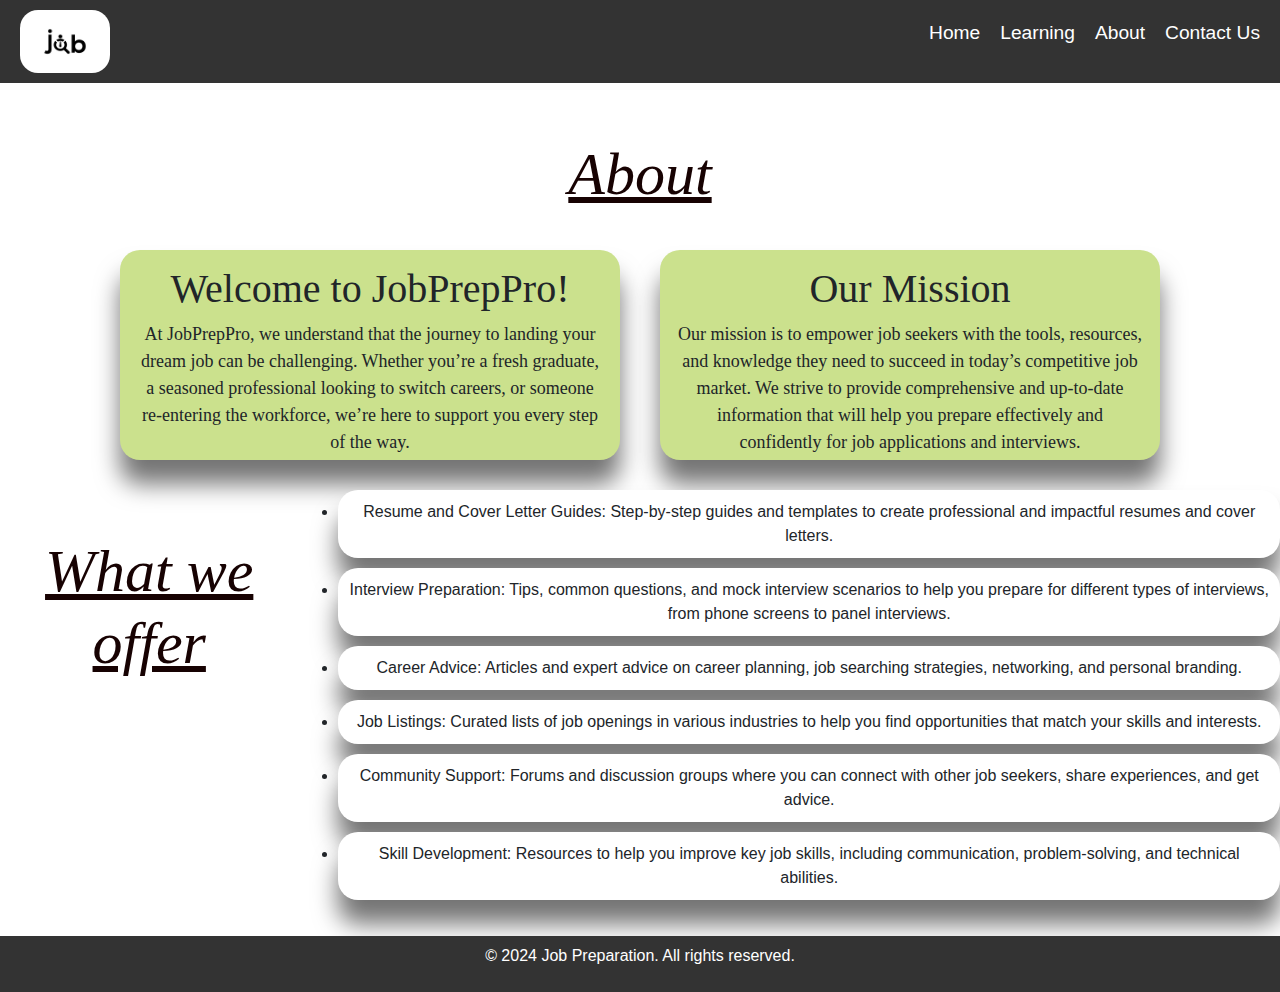
<file: landing_page/about.html>
<!DOCTYPE html>
<html lang="en">
<head>
  <meta charset="UTF-8">
  <meta name="viewport" content="width=device-width, initial-scale=1.0">
  <title>Job Preparation</title>
  <link rel="stylesheet" href="https://stackpath.bootstrapcdn.com/bootstrap/4.5.2/css/bootstrap.min.css" integrity="sha384-JcKb8q3iqJ61gNV9KGb8thSsNjpSL0n8PARn9HuZOnIxN0hoP+VmmDGMN5t9UJ0Z" crossorigin="anonymous">
  <script src="https://code.jquery.com/jquery-3.5.1.slim.min.js" integrity="sha384-DfXdz2htPH0lsSSs5nCTpuj/zy4C+OGpamoFVy38MVBnE+IbbVYUew+OrCXaRkfj" crossorigin="anonymous"></script>
  <script src="https://cdn.jsdelivr.net/npm/popper.js@1.16.1/dist/umd/popper.min.js" integrity="sha384-9/reFTGAW83EW2RDu2S0VKaIzap3H66lZH81PoYlFhbGU+6BZp6G7niu735Sk7lN" crossorigin="anonymous"></script>
  <script src="https://stackpath.bootstrapcdn.com/bootstrap/4.5.2/js/bootstrap.min.js" integrity="sha384-B4gt1jrGC7Jh4AgTPSdUtOBvfO8shuf57BaghqFfPlYxofvL8/KUEfYiJOMMV+rV" crossorigin="anonymous"></script>
  <link href="https://fonts.googleapis.com/css?family=Poppins:300,400,500,600&display=swap" rel="stylesheet" />
  <link rel="stylesheet" href="about.css" />
  <script src="Learning.js"></script>
  <nav class="navbar">
    <div class="logo"><a href="home.html"><img src="images/Jobo_logo.jpg" class="logo-eye" alt="Logo"></a></div>
    <ul class="nav-links">
      <li><a href="home.html">Home</a></li>
      <li class="dropdown">
        <a href="Learning.html">Learning</a>
        <ul class="dropdown-content">
          <li class="dropdown-submenu"><a href="Learning.html">Aptitude round</a></li>
          <li class="dropdown-submenu"><a href="Learning.html">Portfolio</a></li>
          <li class="dropdown-submenu"><a href="Learning.html">Resume building</a></li>
          <li class="dropdown-submenu"><a href="Learning.html">Internship</a></li>
        </ul>
      </li>
      <li><a href="about.html">About</a></li>
      <li><a href="contact.html">Contact Us</a></li>
    </ul>
  </nav>
</head>
<body>

    <h1 class="provide-head"><i>About</i></h1>

    <div class="d-flex flex-row justify-content-center ">   
        <div class="provide-box1 ">
            <h1 class="about-head">Welcome to JobPrepPro!</h1>
            <p class="about-para">
                
                At JobPrepPro, we understand that the journey to landing your dream job can be challenging.
                Whether you’re a fresh graduate, a seasoned professional looking to switch careers, 
                or someone re-entering the workforce, 
                we’re here to support you every step of the way.
            </p>
        </div>
        <div class="provide-box1 indiabixa">
            <h1 class="about-head">Our Mission</h1>
            <p class="about-para">
            Our mission is to empower job seekers with the tools, resources,
            and knowledge they need to succeed in today’s competitive job market.
            We strive to provide comprehensive and up-to-date information that will 
            help you prepare effectively and confidently for job applications and interviews.
            </p>
            
            
        </div>
        
    </div>

    <div class="d-flex flex-row justify-content-center ">   
        <h1 class="provide-head"><i>What we offer</i></h1>
        <ul >
            <li class=" provide-box">
                Resume and Cover Letter Guides: Step-by-step guides and templates to create professional and impactful resumes and cover letters.
            </li>
            <li class=" provide-box">
                Interview Preparation: Tips, common questions, and mock interview scenarios to help you prepare for different types of interviews, from phone screens to panel interviews.
            </li>
            <li class=" provide-box">
                Career Advice: Articles and expert advice on career planning, job searching strategies, networking, and personal branding.
            </li>
            <li class=" provide-box">
                Job Listings: Curated lists of job openings in various industries to help you find opportunities that match your skills and interests.
            </li>
            <li class=" provide-box">
                Community Support: Forums and discussion groups where you can connect with other job seekers, share experiences, and get advice.
            </li>
            <li class=" provide-box">
                Skill Development: Resources to help you improve key job skills, including communication, problem-solving, and technical abilities.
            </li>
        </ul>
        
    </div>




    <footer class="footer">
        <div class="container">
          <p>&copy; 2024 Job Preparation. All rights reserved.</p>
        </div>
    </footer>
</body>
</html>
</file>
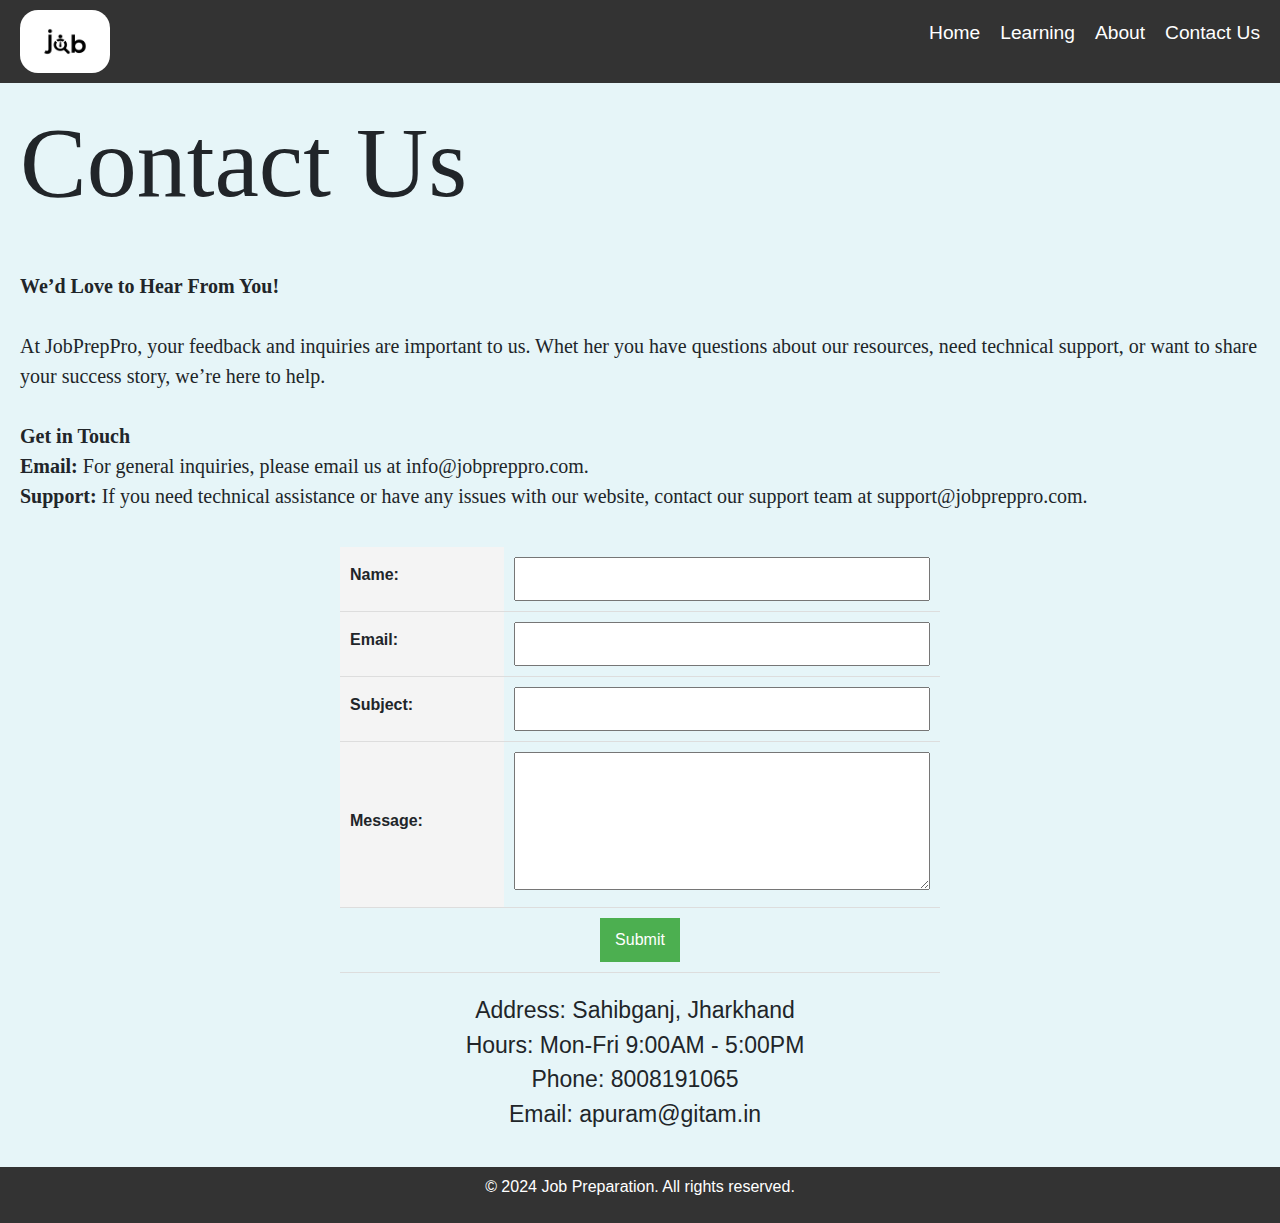
<file: landing_page/contact.html>
<!DOCTYPE html>
<html lang="en">
<head>
  <meta charset="UTF-8">
  <meta name="viewport" content="width=device-width, initial-scale=1.0">
  <title>Job Preparation</title>
  <link rel="stylesheet" href="https://stackpath.bootstrapcdn.com/bootstrap/4.5.2/css/bootstrap.min.css" integrity="sha384-JcKb8q3iqJ61gNV9KGb8thSsNjpSL0n8PARn9HuZOnIxN0hoP+VmmDGMN5t9UJ0Z" crossorigin="anonymous">
  <script src="https://code.jquery.com/jquery-3.5.1.slim.min.js" integrity="sha384-DfXdz2htPH0lsSSs5nCTpuj/zy4C+OGpamoFVy38MVBnE+IbbVYUew+OrCXaRkfj" crossorigin="anonymous"></script>
  <script src="https://cdn.jsdelivr.net/npm/popper.js@1.16.1/dist/umd/popper.min.js" integrity="sha384-9/reFTGAW83EW2RDu2S0VKaIzap3H66lZH81PoYlFhbGU+6BZp6G7niu735Sk7lN" crossorigin="anonymous"></script>
  <script src="https://stackpath.bootstrapcdn.com/bootstrap/4.5.2/js/bootstrap.min.js" integrity="sha384-B4gt1jrGC7Jh4AgTPSdUtOBvfO8shuf57BaghqFfPlYxofvL8/KUEfYiJOMMV+rV" crossorigin="anonymous"></script>
  <link href="https://fonts.googleapis.com/css?family=Poppins:300,400,500,600&display=swap" rel="stylesheet" />
  <link rel="stylesheet" href="https://cdnjs.cloudflare.com/ajax/libs/font-awesome/6.5.2/css/all.min.css" integrity="sha512-SnH5WK+bZxgPHs44uWIX+LLJAJ9/2PkPKZ5QiAj6Ta86w+fsb2TkcmfRyVX3pBnMFcV7oQPJkl9QevSCWr3W6A==" crossorigin="anonymous" referrerpolicy="no-referrer" />
  <link rel="stylesheet" href="contact.css" />
  <script src=""></script>

  <nav class="navbar">
    <div class="logo"><a href="home.html"><img src="images/Jobo_logo.jpg" class="logo-eye" alt="Logo"></a></div>
    <ul class="nav-links">
      <li><a href="home.html">Home</a></li>
      <li class="dropdown">
        <a href="Learning.html">Learning</a>
        <ul class="dropdown-content">
          <li class="dropdown-submenu"><a href="Learning.html">Aptitude round</a></li>
          <li class="dropdown-submenu"><a href="Learning.html">Portfolio</a></li>
          <li class="dropdown-submenu"><a href="Learning.html">Resume building</a></li>
          <li class="dropdown-submenu"><a href="Learning.html">Internship</a></li>
        </ul>
      </li>
      <li><a href="about.html">About</a></li>
      <li><a href="contact.html">Contact Us</a></li>
    </ul>
  </nav>
</head>
<body>

  <h1 class="contact">Contact Us</h1>

  <p class="contact-para">
    <b>We’d Love to Hear From You!<br></b>
    <br>
    

At JobPrepPro, your feedback and inquiries are important to us. Whet her you have questions about our resources, need technical support, or want to share your success story, we’re here to help.<br>
<br>
<b>Get in Touch</b>
<br>
<b>Email: </b>For general inquiries, please email us at info@jobpreppro.com.<br>

<b>Support: </b>If you need technical assistance or have any issues with our website, contact our support team at support@jobpreppro.com.<br>
  </p>
  
  <div>
    <form action="your_form_handler_url" method="post">
      <table>
          <tr>
              <th><label for="name">Name:</label></th>
              <td><input type="text" id="name" name="name" required></td>
          </tr>
          <tr>
              <th><label for="email">Email:</label></th>
              <td><input type="email" id="email" name="email" required></td>
          </tr>
          <tr>
              <th><label for="subject">Subject:</label></th>
              <td><input type="text" id="subject" name="subject" required></td>
          </tr>
          <tr>
              <th><label for="message">Message:</label></th>
              <td><textarea id="message" name="message" rows="5" required></textarea></td>
          </tr>
          <tr>
              <td colspan="2" style="text-align: center;border-radius: 10px;"><input type="submit" value="Submit"></td>
          </tr>
      </table>
  </form>
  </div>
  
  <div class="d-flex flex-row justify-content-center  icons">
    <p class="Address">
      Address: Sahibganj, Jharkhand<br>
      Hours: Mon-Fri 9:00AM - 5:00PM<br>
      Phone: 8008191065<br>
      Email: apuram@gitam.in<br>
    </p>
    <i class="fa-brands fa-instagram"></i> 
    <i class="fa-brands fa-facebook"></i>
    <i class="fa-brands fa-twitter"></i>

  </div>

    <footer class="footer">
        <div class="container">
            <p>&copy; 2024 Job Preparation. All rights reserved.</p>
        </div>
    </footer>
</body>
</html>
</file>
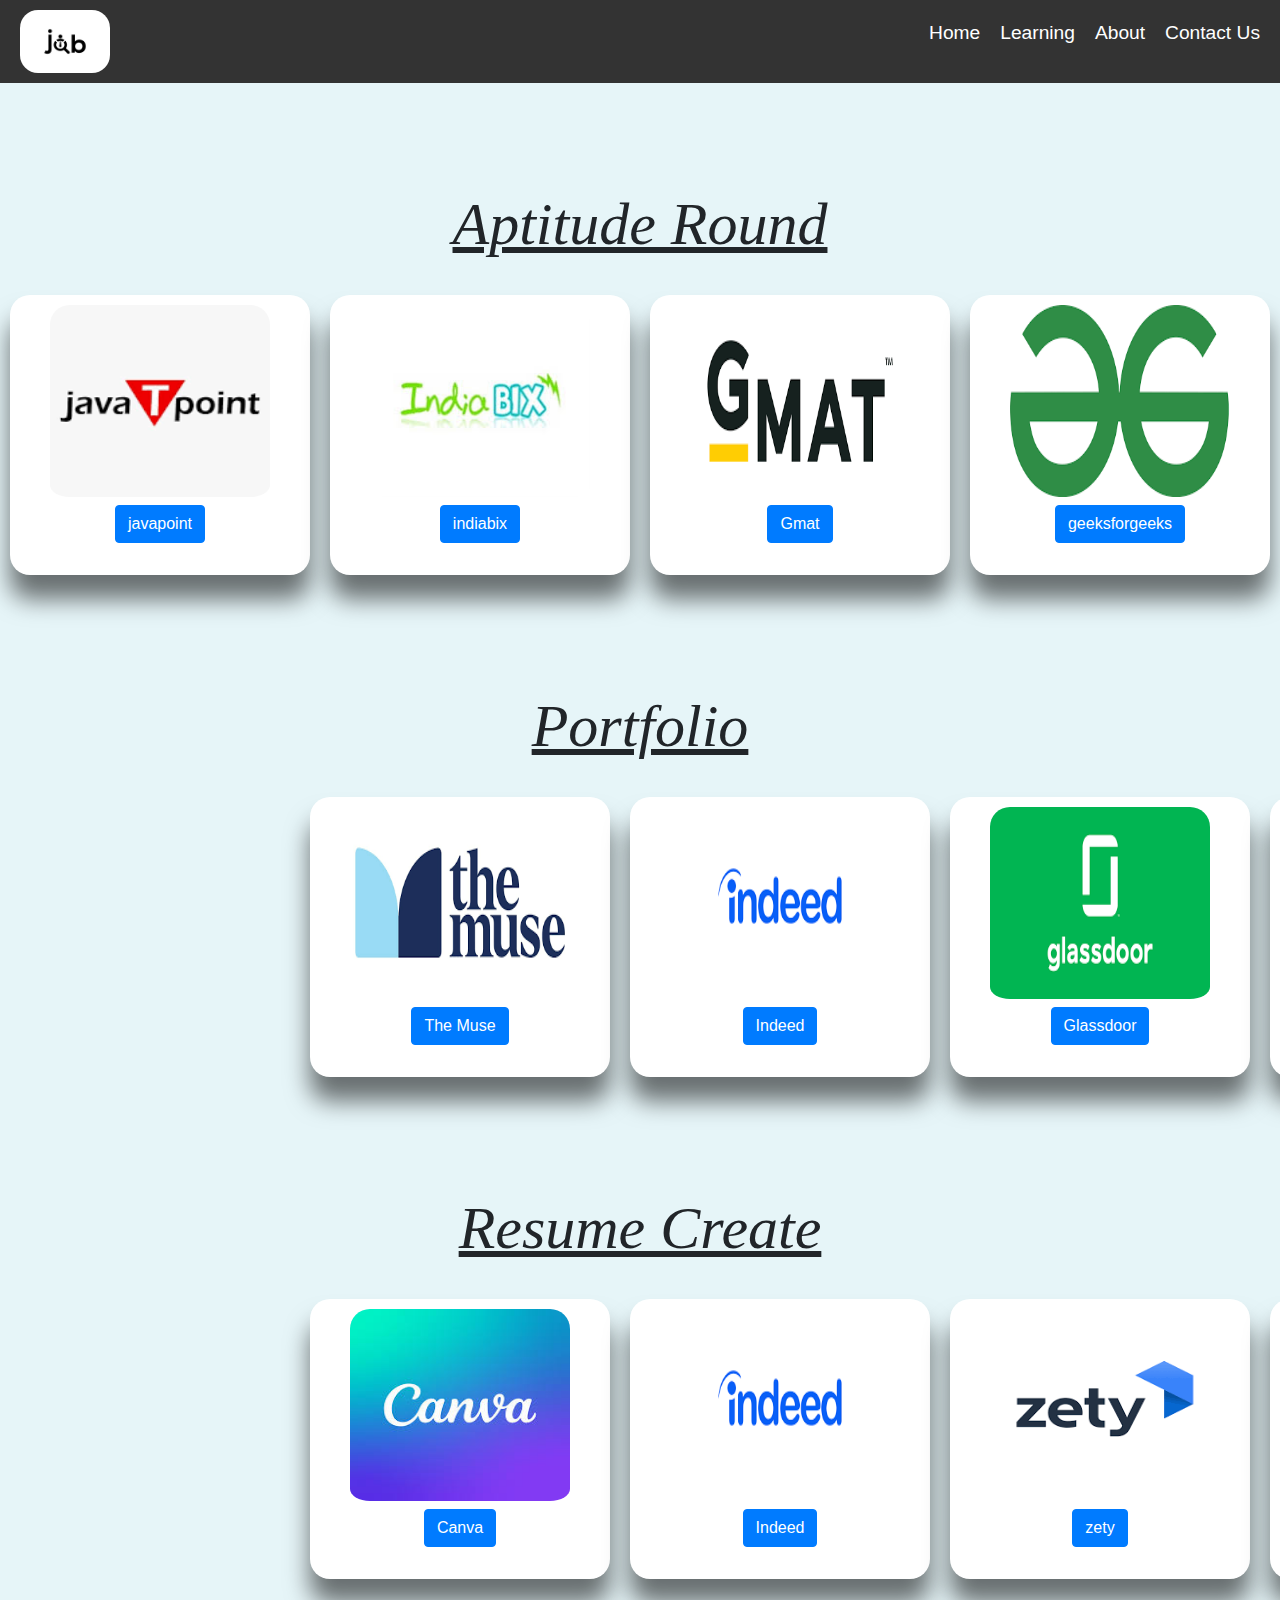
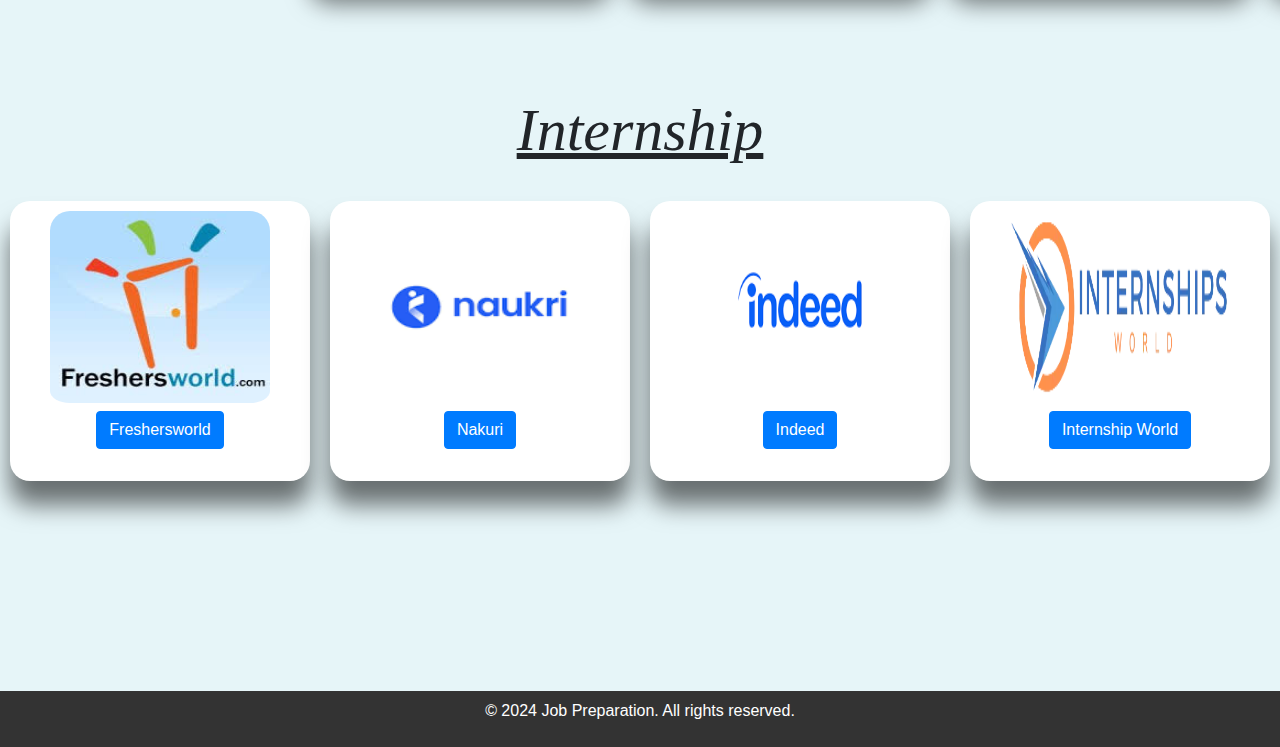
<file: landing_page/Learning.html>
<!DOCTYPE html>
<html lang="en">
<head>
  <meta charset="UTF-8">
  <meta name="viewport" content="width=device-width, initial-scale=1.0">
  <title>Job Preparation</title>
  <link rel="stylesheet" href="https://stackpath.bootstrapcdn.com/bootstrap/4.5.2/css/bootstrap.min.css" integrity="sha384-JcKb8q3iqJ61gNV9KGb8thSsNjpSL0n8PARn9HuZOnIxN0hoP+VmmDGMN5t9UJ0Z" crossorigin="anonymous">
  <script src="https://code.jquery.com/jquery-3.5.1.slim.min.js" integrity="sha384-DfXdz2htPH0lsSSs5nCTpuj/zy4C+OGpamoFVy38MVBnE+IbbVYUew+OrCXaRkfj" crossorigin="anonymous"></script>
  <script src="https://cdn.jsdelivr.net/npm/popper.js@1.16.1/dist/umd/popper.min.js" integrity="sha384-9/reFTGAW83EW2RDu2S0VKaIzap3H66lZH81PoYlFhbGU+6BZp6G7niu735Sk7lN" crossorigin="anonymous"></script>
  <script src="https://stackpath.bootstrapcdn.com/bootstrap/4.5.2/js/bootstrap.min.js" integrity="sha384-B4gt1jrGC7Jh4AgTPSdUtOBvfO8shuf57BaghqFfPlYxofvL8/KUEfYiJOMMV+rV" crossorigin="anonymous"></script>
  <link href="https://fonts.googleapis.com/css?family=Poppins:300,400,500,600&display=swap" rel="stylesheet" />
  <link rel="stylesheet" href="Learning.css" />
  <script src="Learning.js"></script>
  <nav class="navbar">
    <div class="logo"><a href="home.html"><img src="images/Jobo_logo.jpg" class="logo-eye" alt="Logo"></a></div>
    <ul class="nav-links">
      <li><a href="home.html">Home</a></li>
      <li class="dropdown">
        <a href="Learning.html">Learning</a>
        <ul class="dropdown-content">
          <li class="dropdown-submenu"><a href="Learning.html">Aptitude round</a></li>
          <li class="dropdown-submenu"><a href="Learning.html">Portfolio</a></li>
          <li class="dropdown-submenu"><a href="Learning.html">Resume building</a></li>
          <li class="dropdown-submenu"><a href="Learning.html">Internship</a></li>
        </ul>
      </li>
      <li><a href="about.html">About</a></li>
      <li><a href="contact.html">Contact Us</a></li>
    </ul>
  </nav>
</head>
<body>
    <h1 class="provide-head"><i>Aptitude Round</i></h1>

    <div class="d-flex flex-row justify-content-center ">   
        <div class="provide-box1 javapointa"><a href="https://www.javatpoint.com/aptitude/quantitative" target="_blank">
            <img src="images/javapoint.png" class="image"/><br>
            <button class="btn btn-primary">javapoint</button>
            </a>
        </div>
        <div class="provide-box1 indiabixa"><a href="https://www.indiabix.com/aptitude/questions-and-answers/" target="_blank">
            <img src="images/indiabix.jpg" class="image"/><br>
            <button class="btn btn-primary">indiabix</button>
            </a>
        </div>
        <div class="provide-box1 gmata"><a href="https://gmatclub.com/forum/" target="_blank">
            <img src="images/gmat.png" class="image"/><br>
            <button class="btn btn-primary">Gmat</button>
            </a>
        </div>
        <div class="provide-box1 geeksforgeeksa"><a href="https://www.geeksforgeeks.org/aptitude-questions-and-answers/" target="_blank">
            <img src="images/geeksforgeeks.png" class="image"/><br>
            <button class="btn btn-primary">geeksforgeeks</button>
            </a>
        </div>
    </div>

    <h1 class="provide-head"><i>Portfolio</i></h1>
    
    <div class="d-flex flex-row justify-content-center ">   
        <div class="provide-box themusep"><a href="https://www.themuse.com/advice/tell-me-about-yourself-interview-question-answer-examples" target="_blank">
            <img src="images/themuse.png" class="image"/><br>
            <button class="btn btn-primary">The Muse</button>
            </a>
        </div>
        <div class="provide-box indeedp"><a href="https://www.indeed.com/career-advice/interviewing/personal-interview-questions-and-answers" target="_blank">
            <img src="images/indeed.png" class="image"/><br>
            <button class="btn btn-primary">Indeed</button>
            </a>
        </div>
        <div class="provide-box glassdoorp"><a href="https://www.indeed.com/career-advice/interviewing/personal-interview-questions-and-answers" target="_blank">
            <img src="images/glassdoor.png" class="image"/><br>
            <button class="btn btn-primary">Glassdoor</button>
            </a>
        </div>
        <div class="provide-box topresumep"><a href="https://in.topresume.com/career-advice/13-of-the-smartest-questions-to-ask-a-hiring-manager" target="_blank">
            <img src="images/topresume.png" class="image"/><br>
            <button class="btn btn-primary">topresume</button>
            </a>
        </div>
    </div>

    <h1 class="provide-head"><i>Resume Create</i></h1>

    <div class="d-flex flex-row justify-content-center ">   
        <div class="provide-box canvar"><a href="https://resumegenius.com/reviews/canva-reviews" target="_blank">
            <img src="images/canva.jpg" class="image"/><br>
            <button class="btn btn-primary">Canva</button>
            </a>
        </div>
        <div class="provide-box indeedr"><a href="https://resumegenius.com/reviews/indeed-resume-review" target="_blank">
            <img src="images/indeed.png" class="image"/><br>
            <button class="btn btn-primary">Indeed</button>
            </a>
        </div>
        <div class="provide-box zetyr"><a href="https://zety.com/" target="_blank">
            <img src="images/zety.png" class="image"/><br>
            <button class="btn btn-primary">zety</button>
            </a>
        </div>
        <div class="provide-box livecareeri"><a href="https://resumegenius.com/reviews/livecareer-review" target="_blank">
            <img src="images/livecareer.png" class="image"/><br>
            <button class="btn btn-primary">livecareer</button>
            </a>
        </div>
      </div>


    <h1 class="provide-head"><i>Internship</i></h1>

    <div class="d-flex flex-row justify-content-center ">   
        <div class="provide-box1 freshersworldi"><a href="https://www.freshersworld.com/jobs/category/internship-job-vacancies" target="_blank">
            <img src="images/fresh world.jpg" class="image"/><br>
            <button class="btn btn-primary">Freshersworld</button>
            </a>
        </div>
        <div class="provide-box1 nakurii"><a href="https://www.naukri.com/internship-jobs" target="_blank">
            <img src="images/nakuri.png" class="image"/><br>
            <button class="btn btn-primary">Nakuri</button>
            </a>
        </div>
        <div class="provide-box1 indeedi"><a href="https://in.indeed.com/jobs?q=Internship&l=&from=searchOnDesktopSerp&vjk=8ec3fee8ec5ac169" target="_blank">
            <img src="images/indeed.png" class="image"/><br>
            <button class="btn btn-primary">Indeed</button>
            </a>
        </div>
        <div class="provide-box1 internshipworldi"><a href="https://internshipsworld.net/" target="_blank">
            <img src="images/Internships-World-Site-Logo.webp" class="image"/><br>
            <button class="btn btn-primary">Internship World</button>
            </a>
        </div>
    </div>



  


    <footer class="footer">
        <div class="container">
          <p>&copy; 2024 Job Preparation. All rights reserved.</p>
        </div>
      </footer>
    </body>
</html>
</file>
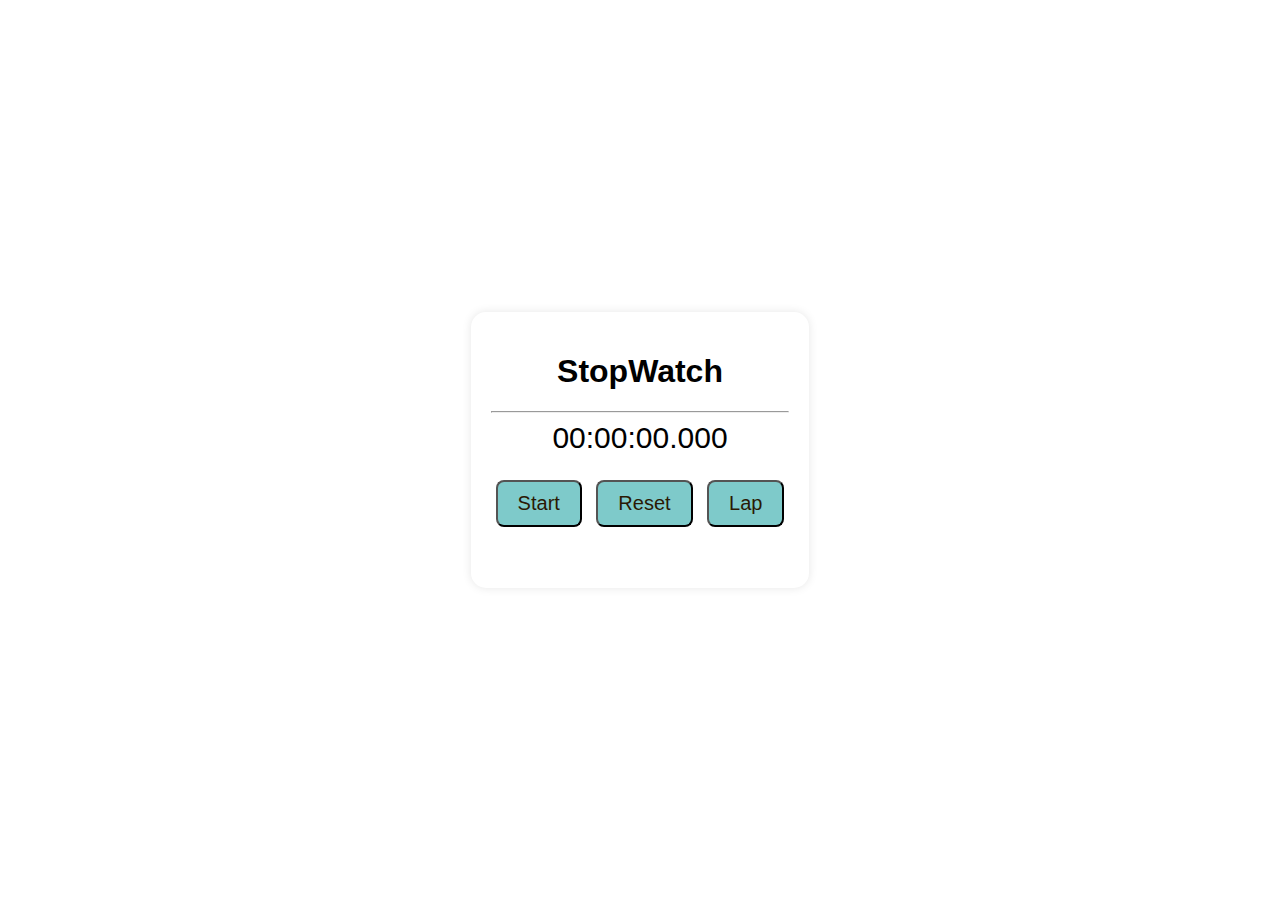
<file: task_stopwatch/stopwatch.html>
<!DOCTYPE html>
<html lang="en">
<head>
    <meta charset="UTF-8">
    <meta name="viewport" content="width=device-width, initial-scale=1.0">
    <title>Stopwatch</title>
    <link rel="stylesheet" href="stopwatch.css">
</head>
<body>
    <div class="stopwatch">
        <h1>StopWatch</h1>
        <hr/>
        <div id="display">00:00:00.000</div>
        <div class="buttons">
            <button id="startStop">Start</button>
            <button id="reset">Reset</button>
            <button id="lap">Lap</button>
        </div>
        <ul id="laps"></ul>
    </div>
    <script src="stopwatch.js"></script>
</body>
</html>
</file>
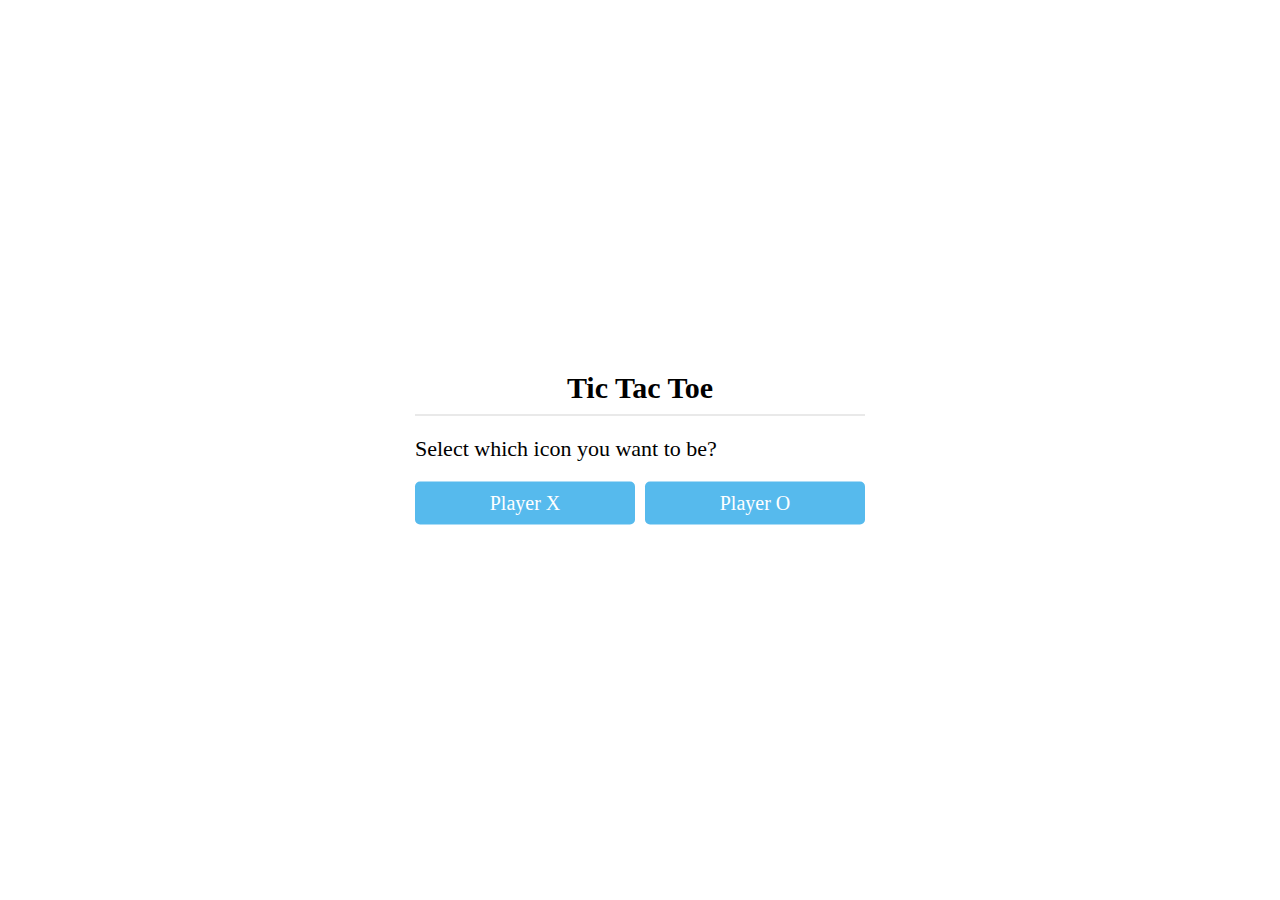
<file: task_tic_tac_toe/tic_ai.html>
<!DOCTYPE html>
<html lang="en">
<head>
    <meta charset="UTF-8">
    <title>Tic Tac Toe Game AI</title>
    
    <link rel="stylesheet" href="tic_ai.css">

    <link rel="icon" href="https://freepngimg.com/save/55655-gaming-download-hd-png/512x512" sizes="16x16" type="image/png">
    <link rel="stylesheet" href="https://cdnjs.cloudflare.com/ajax/libs/font-awesome/5.15.3/css/all.min.css"/>

</head>
<body>

    <div class="select-box">
        <header>Tic Tac Toe</header>
        <div class="content">
            <div class="title">Select which icon you want to be?</div>
            <div class="options">
                <button class="playerX">Player X</button>
                <button class="playerO">Player O</button>
            </div>
        </div>
    </div>

    <div class="play-board">
        <div class="details">
            <div class="players">
                <span class="Xturn">X's Turn</span>
                <span class="Oturn">O's Turn</span>
                <div class="slider"></div>
            </div>
        </div>
      
        <div class="play-area">
            <section>
                <span class="box1"></span>
                <span class="box2"></span>
                <span class="box3"></span>
            </section>
            <section>
                <span class="box4"></span>
                <span class="box5"></span>
                <span class="box6"></span>
            </section>
            <section>
                <span class="box7"></span>
                <span class="box8"></span>
                <span class="box9"></span>
            </section>
        </div>
    </div>

    <div class="result-box">
        <div class="won-text"></div>
        <div class="btn">
            <button style="margin:5px">Replay</button>
            <button style="margin:5px" onclick="window.location.href = 'tic_home.html';">Go Home</button>
        </div>
    </div>
    <script src="tic_ai.js"></script>
</body>
</html>
</file>
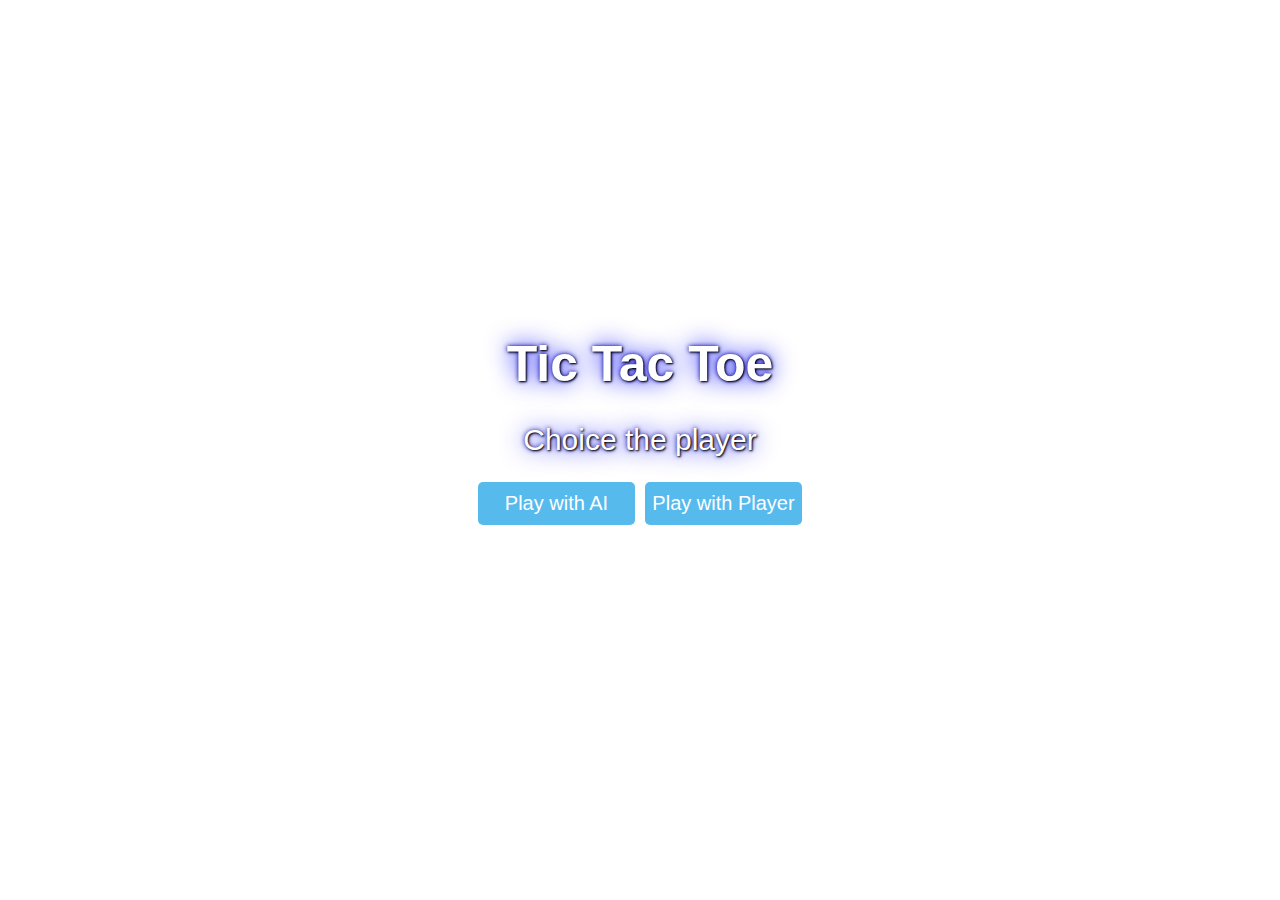
<file: task_tic_tac_toe/tic_home.html>
<!DOCTYPE html>
<html lang="en">
<head>
    <meta charset="UTF-8">
    <title>Tic Tac Toe Game</title>
    <style>
        *{
        margin: 0;
        padding: 0;
        box-sizing: border-box;
        font-family: 'Poppins', sans-serif;
        background-image: url("https://play-lh.googleusercontent.com/EUgRlCOH_jwtW39SaG7XeKq8pJsQfKkZB4MYED18npdsKeRZDmN9xVsSV3nbpoJGgIU=w526-h296-rw");
        background-size: cover;
        }
        
        .select-box{
        position: absolute;
        top: 50%;
        left: 50%;
        transform: translate(-50%, -50%);
        transition: all 0.3s ease;
        }
        .select-box{
        background: #ffff;
        padding: 20px 25px 25px;
        border-radius: 12px;
        height: 30%;
        width: 30%;
        animation: move 3s ;
        
        }

        .select-box header{
        font-size: 50px;
        font-weight: 600;
        padding-bottom: 10px;
        text-align: center;
        color: white;
        text-shadow: 1px 1px 2px black, 0 0 25px blue, 0 0 5px darkblue;
        background-color: #fff;
        border-radius: 9px;
        }
        .select-box .title{
        font-size: 30px;
        font-weight: 500;
        margin: 20px 0;
        text-align: center;
        border-radius: 9px;
        color: white;
        text-shadow: 1px 1px 2px black, 0 0 25px blue, 0 0 5px darkblue;
        }
        .select-box .options{
        display: flex;
        width: 100%;
        }
        .options button{
        width: 100%;
        font-size: 20px;
        font-weight: 500;
        padding: 10px 0;
        border: none;
        background: #56baed;
        border-radius: 5px;
        color: #fff;
        outline: none;
        cursor: pointer;
        transition: all 0.3s ease;
        }
        .options button:hover,
        .btn button:hover{
        transform: scale(0.96);
        }          

        @media (max-width:768px)
        {
        .body{
        background:#009688;
            } 
        }
        @keyframes move{
        100%{
            background-position-x: 1700px;
        }

        }


    </style>
    <script>
        let sections = document.querySelectorAll('section');
window.onscroll = () => {
    sections.forEach(sec => {
        let top = window.scrollY;
        let offset = sec.offsetTop - 100;
        let height = sec.offsetHeight;

        if (top >= offset && top < offset + height) {
            sec.classList.add('show-animate');
        } 
        else {
            sec.classList.remove('show-animate');
        }
    });
};
    </script>

</head>
<body>
    
        <div class="select-box">
            <header>Tic Tac Toe</header>
            <div class="content">
                <div class="title">Choice the player </div>
                <div class="options">
                    <button style="margin:5px" onclick="window.location.href = 'tic_ai.html';">Play with AI</button>                
                    <button style="margin:5px" onclick="window.location.href = 'tic_player.html';">Play with Player</button>
                </div>
            </div>
        </div>
    
    
</body>
</html>
</file>
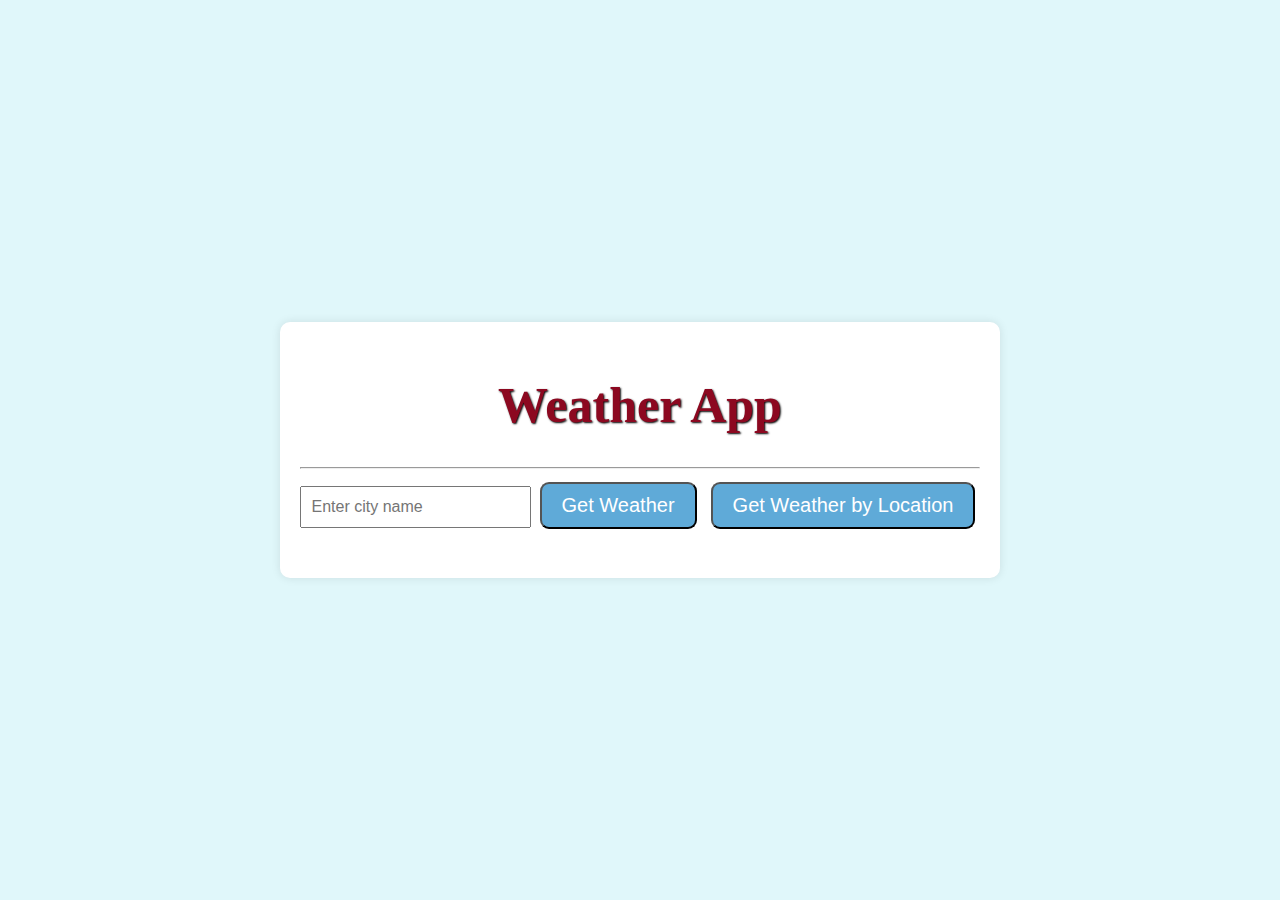
<file: Task_weather/weather.html>
<!DOCTYPE html>
<html lang="en">
<head>
    <meta charset="UTF-8">
    <meta name="viewport" content="width=device-width, initial-scale=1.0">
    <title>Weather App</title>
    <link rel="stylesheet" href="weather.css">
</head>
<body>
    <div class="weather-app">
        
        <h1>Weather App</h1>
        <hr/>
        <input type="text" id="cityInput" placeholder="Enter city name">
        <button id="getWeather">Get Weather</button>
        <button id="getLocationWeather">Get Weather by Location</button>
        <div id="weatherData">
            <h2 id="cityName"></h2>
            <p id="description"></p>
            <p id="temperature"></p>
            <p id="humidity"></p>
            <p id="windSpeed"></p>
        </div>
    </div>
    <script src="weather.js"></script>
</body>
</html>
</file>
<file: landing_page/about.css>
.navbar {
    display: flex;
    align-items: center;
    justify-content: space-between;
    background-color: #333;
    padding: 10px 20px;
    position: sticky;
    top: 0;
    z-index: 1000;
}

.logo {
    color: white;
    font-size: 1.5em;
    font-weight: bold;
}

.search-bar {
    flex: 1;
    display: flex;
    justify-content: center;
}

.search-bar input {
    width: 60%;
    padding: 5px;
    border: none;
    border-radius: 5px;
}

.nav-links {
    list-style: none;
    display: flex;
    gap: 20px;
}

.nav-links li {
    display: inline;
    position: relative;
}

.nav-links a {
    color: white;
    text-decoration: none;
    font-size: 1.2em;
    position: relative;
}

.nav-links a::after {
    content: '';
    display: block;
    width: 0;
    height: 2px;
    background: white;
    transition: width .3s;
    position: absolute;
    bottom: -5px;
    left: 0;
}

.nav-links a:hover::after {
    width: 100%;
}

.nav-links a:hover {
    color: #ddd;
    transition: color .3s;
}

.dropdown-content, .submenu-content {
    display: none;
    position: absolute;
    background-color: #444;
    box-shadow: 0 8px 16px rgba(0, 0, 0, 0.2);
    padding: 10px;
    list-style: none;
    z-index: 1;
}

.dropdown-content {
    top: 100%;
    left: 0;
}

.submenu-content {
    top: 0;
    left: 100%;
    margin-left: 10px;
}

.dropdown:hover .dropdown-content, .dropdown-submenu:hover .submenu-content {
    display: block;
}

.dropdown-content a, .submenu-content a {
    color: white;
    padding: 8px 12px;
    text-decoration: none;
    display: block;
}

.dropdown-content a:hover, .submenu-content a:hover {
    background-color: #555;
}

@media (max-width: 768px) {
    .search-bar input {
        width: 80%;
    }

    .nav-links {
        flex-direction: column;
        gap: 10px;
        background-color: #444;
        padding: 10px;
    }

    .dropdown-content, .submenu-content {
        position: static;
        box-shadow: none;
        padding: 0;
    }
}


@media (max-width: 768px) {
    .search-bar input {
        width: 80%;
    }

    .nav-links {
        flex-direction: column;
        gap: 10px;
        background-color: #444;
        padding: 10px;
    }
}

.logo-eye{
  height:7vh;
  width:7vw;
  border-radius: 18px;
  
  }


  .below-cont{
    background-color: antiquewhite;
    margin-top: 100px;
    padding:20px;
    font-family: Verdana ;
    padding-bottom: 50px;
}


body {
    position: relative;
    height: 100vh;
    margin: 0;
   
}

body::before {
    content: "";
    position: absolute;
    top: 0;
    left: 0;
    right: 0;
    bottom: 0;
    background: rgba(255, 255, 255, 0.5); /* Semi-transparent background color */
    background-image: url("https://images.unsplash.com/photo-1462826303086-329426d1aef5?q=80&w=2070&auto=format&fit=crop&ixlib=rb-4.0.3&ixid=M3wxMjA3fDB8MHxwaG90by1wYWdlfHx8fGVufDB8fHx8fA%3D%3D"); /* Background image */
    background-size: cover;
    background-blend-mode: overlay; /* Ensures the color is blended over the image */

    z-index: -1; /* Ensure the pseudo-element is behind the body content */
}

body > * {
    position: relative; /* Ensure body content is above the pseudo-element */
}


.provide-head{
    text-align: center;
    padding: 5px;
    margin: 15px;
    font-size: 60px;
    font-family: Source Sans Pro;
    text-decoration: underline;
    margin-top: 50px; 
    color:#170202;
}


.provide-box{   
    padding: 10px;
    background-color: #fff;
    text-align: center;
    margin-top: 10px;
    border-radius: 20px;
    font-family: Arial, "Helvetica Neue", Helvetica, sans-serif;
    transform: translateX(0%);
    transition: transform 1s ease-in-out;
    box-shadow: 0 1.5rem 1.5rem rgba(0, 0, 0, 0.55) !important;
}

.provide-box1{
    height: 210px;
    width: 500px;
    padding: 15px;
    background-color: #cbe18d;
    text-align: center;
    margin: 20px;
    border-radius: 20px;
    font-family: 'Times New Roman', Times, serif;
    font-size: large;
    transform: translateY(0%);
    transition: transform 1s ease-in-out;
    box-shadow: 0 1.5rem 1.5rem rgba(0, 0, 0, 0.55) !important;
}

.provide-box1:hover{
    transform: scale(1.1);
}

.provide-box:hover{
    transform: scale(1.2);
}












.footer {
    background-color: #333;
    color: #fff;
    text-align: center;
    padding: 8px 0;
    margin-top: 20px;
}
</file>
<file: landing_page/contact.css>
.navbar {
    display: flex;
    align-items: center;
    justify-content: space-between;
    background-color: #333;
    padding: 10px 20px;
    position: sticky;
    top: 0;
    z-index: 1000;
}

.logo {
    color: white;
    font-size: 1.5em;
    font-weight: bold;
}

.search-bar {
    flex: 1;
    display: flex;
    justify-content: center;
}

.search-bar input {
    width: 60%;
    padding: 5px;
    border: none;
    border-radius: 5px;
}

.nav-links {
    list-style: none;
    display: flex;
    gap: 20px;
}

.nav-links li {
    display: inline;
    position: relative;
}

.nav-links a {
    color: white;
    text-decoration: none;
    font-size: 1.2em;
    position: relative;
}

.nav-links a::after {
    content: '';
    display: block;
    width: 0;
    height: 2px;
    background: white;
    transition: width .3s;
    position: absolute;
    bottom: -5px;
    left: 0;
}

.nav-links a:hover::after {
    width: 100%;
}

.nav-links a:hover {
    color: #ddd;
    transition: color .3s;
}

.dropdown-content, .submenu-content {
    display: none;
    position: absolute;
    background-color: #444;
    box-shadow: 0 8px 16px rgba(0, 0, 0, 0.2);
    padding: 10px;
    list-style: none;
    z-index: 1;
}

.dropdown-content {
    top: 100%;
    left: 0;
}

.submenu-content {
    top: 0;
    left: 100%;
    margin-left: 10px;
}

.dropdown:hover .dropdown-content, .dropdown-submenu:hover .submenu-content {
    display: block;
}

.dropdown-content a, .submenu-content a {
    color: white;
    padding: 8px 12px;
    text-decoration: none;
    display: block;
}

.dropdown-content a:hover, .submenu-content a:hover {
    background-color: #555;
}

@media (max-width: 768px) {
    .search-bar input {
        width: 80%;
    }

    .nav-links {
        flex-direction: column;
        gap: 10px;
        background-color: #444;
        padding: 10px;
    }

    .dropdown-content, .submenu-content {
        position: static;
        box-shadow: none;
        padding: 0;
    }
}


@media (max-width: 768px) {
    .search-bar input {
        width: 80%;
    }

    .nav-links {
        flex-direction: column;
        gap: 10px;
        background-color: #444;
        padding: 10px;
    }
}

.logo-eye{
  height:7vh;
  width:7vw;
  border-radius: 18px;
  
  }


  .below-cont{
    background-color: antiquewhite;
    margin-top: 100px;
    padding:20px;
    font-family: Verdana ;
    padding-bottom: 50px;
}

body{
    background-color: #95d5e03c;
}


.contact{
    font-size: 100px;
    padding: 20px;
    font-family: 'Times New Roman', Times, serif;
}

.contact-para{
    font-size: 20px;
    padding: 20px;
    font-family: Cambria, Cochin, Georgia, Times, 'Times New Roman', serif;
}

table {
    width: 100%;
    max-width: 600px;
    margin: 0 auto;
    border-collapse: collapse;
}
th, td {
    padding: 10px;
    text-align: left;
    border-bottom: 1px solid #ddd;
}
th {
    background-color: #f4f4f4;
}
input[type="text"], input[type="email"], textarea {
    width: 100%;
    padding: 8px;
    box-sizing: border-box;
}
textarea {
    resize: vertical;
}
input[type="submit"] {
    background-color: #4CAF50;
    color: white;
    padding: 10px 15px;
    border: none;
    cursor: pointer;
}
input[type="submit"]:hover {
    background-color: #45a049;
}
.icons{
    font-size: 70px;
    padding: auto;
    margin: 20px;
    text-align: center;
   
}
i{
    margin-left: 30px;
}
.Address{
    font-size: 23px;
    margin-left: 80px;
}


.footer {
    background-color: #333;
    color: #fff;
    text-align: center;
    padding: 8px 0;
    margin-top: 20px;
}
</file>
<file: landing_page/Learning.css>
.navbar {
    display: flex;
    align-items: center;
    justify-content: space-between;
    background-color: #333;
    padding: 10px 20px;
    position: sticky;
    top: 0;
    z-index: 1000;
}

.logo {
    color: white;
    font-size: 1.5em;
    font-weight: bold;
}

.search-bar {
    flex: 1;
    display: flex;
    justify-content: center;
}

.search-bar input {
    width: 60%;
    padding: 5px;
    border: none;
    border-radius: 5px;
}

.nav-links {
    list-style: none;
    display: flex;
    gap: 20px;
}

.nav-links li {
    display: inline;
    position: relative;
}

.nav-links a {
    color: white;
    text-decoration: none;
    font-size: 1.2em;
    position: relative;
}

.nav-links a::after {
    content: '';
    display: block;
    width: 0;
    height: 2px;
    background: white;
    transition: width .3s;
    position: absolute;
    bottom: -5px;
    left: 0;
}

.nav-links a:hover::after {
    width: 100%;
}

.nav-links a:hover {
    color: #ddd;
    transition: color .3s;
}

.dropdown-content, .submenu-content {
    display: none;
    position: absolute;
    background-color: #444;
    box-shadow: 0 8px 16px rgba(0, 0, 0, 0.2);
    padding: 10px;
    list-style: none;
    z-index: 1;
}

.dropdown-content {
    top: 100%;
    left: 0;
}

.submenu-content {
    top: 0;
    left: 100%;
    margin-left: 10px;
}

.dropdown:hover .dropdown-content, .dropdown-submenu:hover .submenu-content {
    display: block;
}

.dropdown-content a, .submenu-content a {
    color: white;
    padding: 8px 12px;
    text-decoration: none;
    display: block;
}

.dropdown-content a:hover, .submenu-content a:hover {
    background-color: #555;
}

@media (max-width: 768px) {
    .search-bar input {
        width: 80%;
    }

    .nav-links {
        flex-direction: column;
        gap: 10px;
        background-color: #444;
        padding: 10px;
    }

    .dropdown-content, .submenu-content {
        position: static;
        box-shadow: none;
        padding: 0;
    }
}


@media (max-width: 768px) {
    .search-bar input {
        width: 80%;
    }

    .nav-links {
        flex-direction: column;
        gap: 10px;
        background-color: #444;
        padding: 10px;
    }
}

.logo-eye{
  height:7vh;
  width:7vw;
  border-radius: 18px;
  
  }


  .below-cont{
    background-color: antiquewhite;
    margin-top: 100px;
    padding:20px;
    font-family: Verdana ;
    padding-bottom: 50px;
}


body{
    background-color: #95d5e03c;
}


.provide-head{
    text-align: center;
    padding: 5px;
    margin: 20px;
    font-size: 60px;
    font-family: Source Sans Pro;
    text-decoration: underline;
    margin-top: 100px; 
}


.provide-box{
    height: 280px;
    width: 300px;
    padding: 10px;
    background-color: #fff;
    text-align: center;
    margin: 10px;
    border-radius: 20px;
    transform: translateX(100%);
    transition: transform 1s ease-in-out;
    box-shadow: 0 1.5rem 1.5rem rgba(0, 0, 0, 0.55) !important;
}

.provide-box1{
    height: 280px;
    width: 300px;
    padding: 10px;
    background-color: #fff;
    text-align: center;
    margin: 10px;
    border-radius: 20px;
    transform: translateY(0%);
    transition: transform 1s ease-in-out;
    box-shadow: 0 1.5rem 1.5rem rgba(0, 0, 0, 0.55) !important;
}


.image{
    height: 200px;
    width: 220px;
    border-radius: 20px;
    padding-bottom:8px;

}
button:hover{
    color: aqua;
    box-shadow: 0 1.5rem 1.5rem rgba(0, 0, 0, 0.55) !important;
    transform: scale(1.2);

}




.footer {
    background-color: #333;
    color: #fff;
    text-align: center;
    padding: 8px 0;
    margin-top: 200px;
}
</file>
<file: task_stopwatch/stopwatch.css>
/* styles.css */
body {
    display: flex;
    justify-content: center;
    align-items: center;
    height: 100vh;
    font-family: Arial, sans-serif;
    margin: 0;
    background-image: url("https://images7.alphacoders.com/133/1338126.png");
    background-size: cover;
}

.stopwatch {
    text-align: center;
    background: #fff;
    padding: 20px;
    border-radius: 15px;
    box-shadow: 0 0 10px rgba(0, 0, 0, 0.1);
    
    border-width: 2px;
    border-color: black;
}

#display {
    font-size: 30px;
    margin-bottom: 20px;
}

.buttons button {
    padding: 10px 20px;
    margin: 5px;
    font-size: 20px;
    color:rgb(42, 25, 4);
    background-color: rgb(126, 202, 202);
    border-radius: 8px;
}
.buttons button:hover{

    background-color: greenyellow;
    color: black;
}
#laps {
    list-style: none;
    padding: 0;
    margin-top: 20px;
    max-height: 150px;
    overflow-y: auto;
}

#laps li {
    padding: 5px 0;
    border-bottom: 1px solid #ccc;
}
</file>
<file: task_tic_tac_toe/tic_ai.css>
@import url('https://fonts.googleapis.com/css2?family=Poppins:wght@200;300;400;500;600;700&display=swap');
*{
  margin: 0;
  padding: 0;
  box-sizing: border-box;
  font-family: verdana;
}
::selection{
  color: #fff;
  background:#56baed;
}
body{
  background-image: url("https://www.coolmathgames.com/sites/default/files/TicTacToe_OG-logo.jpg");
  background-size: cover;

}
.select-box, .play-board, .result-box{
  position: absolute;
  top: 50%;
  left: 50%;
  transform: translate(-50%, -50%);
  transition: all 0.3s ease;
}
.select-box{
  background: #fff;
  padding: 20px 25px 25px;
  border-radius: 5px;
  max-width: 500px;
  width: 100%;
}
.select-box.hide{
  opacity: 0;
  pointer-events: none;
}
.select-box header{
  font-size: 30px;
  font-weight: 600;
  padding-bottom: 10px;
  text-align: center;
  border-bottom: 1px solid lightgrey;
}
.select-box .title{
  font-size: 22px;
  font-weight: 500;
  margin: 20px 0;
}
.select-box .options{
  display: flex;
  width: 100%;
}
.options button{
  width: 100%;
  font-size: 20px;
  font-weight: 500;
  padding: 10px 0;
  border: none;
  background: #56baed;
  border-radius: 5px;
  color: #fff;
  outline: none;
  cursor: pointer;
  transition: all 0.3s ease;
}
.options button:hover,
.btn button:hover{
  transform: scale(0.96);
 
}
.options button.playerX{
  margin-right: 5px;
}
.options button.playerO{
  margin-left: 5px;
}
.play-board{
  opacity: 0;
  pointer-events: none;
  transform: translate(-50%, -50%) scale(0.9);
}
.play-board.show{
  opacity: 1;
  pointer-events: auto;
  transform: translate(-50%, -50%) scale(1);
}
.play-board .details{
  padding: 7px;
  border-radius: 5px;
  background: #fff;
}
.play-board .players{
  width: 100%;
  display: flex;
  position: relative;
  justify-content: space-between;
}
.players span{
  position: relative;
  z-index: 2;
  color: rgb(219, 58, 58);
  font-size: 20px;
  font-weight: 500;
  padding: 10px 0;
  width: 100%;
  text-align: center;
  cursor: default;
  user-select: none;
  transition: all 0.3 ease;
}
.players.active span:first-child{
  color: #fff;
}
.players.active span:last-child{
  color: #56baed;
}
.players span:first-child{
  color: #fff;
}
.players .slider{
  position: absolute;
  top: 0;
  left: 0;
  width: 50%;
  height: 100%;
  background: #56baed;
  border-radius: 5px;
  transition: all 0.3s ease;
}
.players.active .slider{
  left: 50%;
}
.players.active span:first-child{
  color:  rgb(219, 58, 58);
}
.players.active span:nth-child(2){
  color: white
}
.players.active .slider{
  left: 50%;
}
.play-area{
  margin-top: 20px;
}
.play-area section{
  display: flex;
  margin-bottom: 1px;
}
.play-area section span{
  display: block;
  height: 90px;
  width: 90px;
  margin: 2px;
  color:rgb(219, 58, 58);
  font-size: 40px;
  line-height: 80px;
  text-align: center;
  border-radius: 5px;
  background: #fff;
}

.result-box{
  padding: 25px 20px;
  border-radius: 5px;
  max-width: 400px;
  width: 100%;
  opacity: 0;
  text-align: center;
  background: #fff;
  pointer-events: none;
  transform: translate(-50%, -50%) scale(0.9);
}
.result-box.show{
  opacity: 1;
  pointer-events: auto;
  transform: translate(-50%, -50%) scale(1);
}
.result-box .won-text{
  font-size: 30px;
  font-weight: 500;
  display: flex;
  justify-content: center;
}
.result-box .won-text p{
  font-weight: 600;
  margin: 0 5px;
}
.result-box .btn{
  width: 100%;
  margin-top: 25px;
  display: flex;
  justify-content: center;
}
.btn button{
  font-size: 18px;
  font-weight: 500;
  padding: 8px 20px;
  border: none;
  background: #56baed;
  border-radius: 5px;
  color: #fff;
  outline: none;
  cursor: pointer;
  transition: all 0.3s ease;
}
@media (max-width:768px)
{
.body{
  background:#009688;
     } 
}
</file>
<file: Task_weather/weather.css>
/* styles.css */
body {
  display: flex;
  justify-content: center;
  align-items: center;
  height: 100vh;
  background: #e0f7fa;
  font-family: Tahoma,;
  margin: 0;
  background-image: url("https://images.pexels.com/photos/2909083/pexels-photo-2909083.jpeg?auto=compress&cs=tinysrgb&w=600");
  background-size: cover;
  animation: move 10s infinite;
}

.weather-app {
  text-align: center;
  background: #ffffff;
  padding: 20px;
  border-radius: 10px;
  box-shadow: 0 0 10px rgba(0, 0, 0, 0.1);
 
}
h1{
  color: rgb(140, 8, 32);
        text-shadow: 1px 1px 2px black;
        font-size: 50px;

}

#cityInput {
  padding: 10px;
  font-size: 1em;
  margin-bottom: 10px;
}

button {
  padding: 10px 20px;
  font-size: 20px;
  cursor: pointer;
  margin: 5px;
  background-color: rgb(95, 170, 216);
  color:white;
  border-radius: 9px;
}

button:hover{
  color:black;
  background-color: rgb(45, 45, 212);
}

#weatherData {
  margin-top: 20px;
}

#weatherData p {
  margin: 5px 0;
}

@keyframes move{
  100%{
    background-position-x: 1700px;
  }

}
</file>
